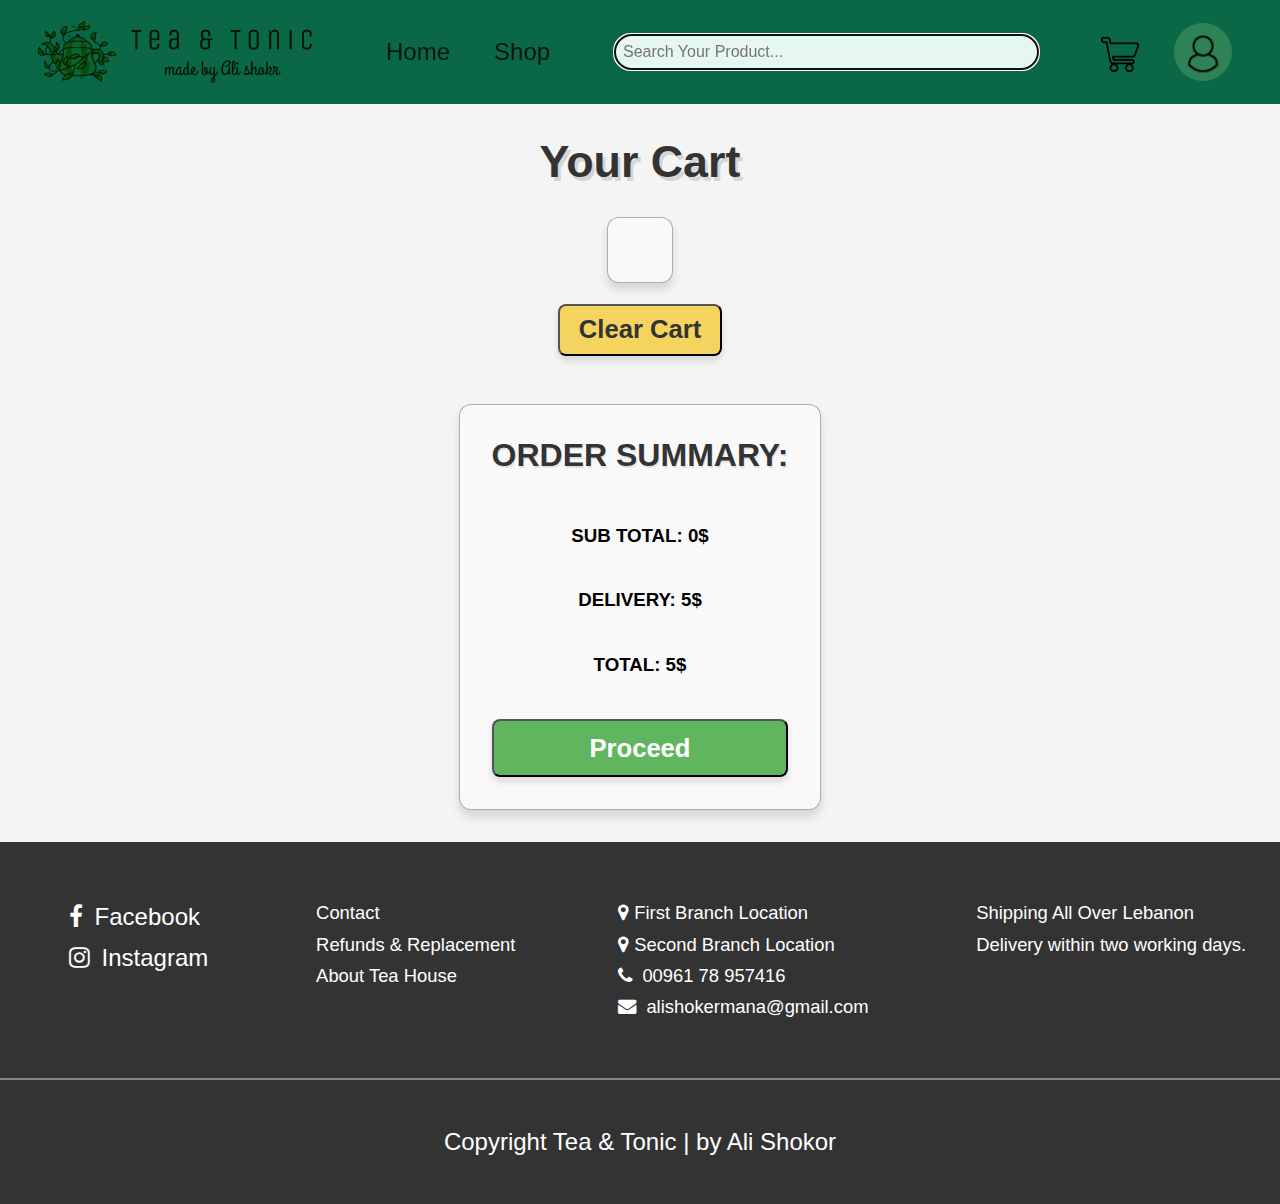
<file: cart.html>
<!DOCTYPE html>
<html>
    <head>
        <meta charset="utf-8">
        <meta http-equiv="X-UA-Compatible" content="IE=edge">
        <title>Cart</title>
        <meta name="description" content="">
        <meta name="viewport" content="width=device-width, initial-scale=1">
        <link rel="stylesheet" href="https://cdnjs.cloudflare.com/ajax/libs/font-awesome/4.7.0/css/font-awesome.min.css">
        <link rel="stylesheet" href="home.css">
        <link rel="stylesheet" href="category_view.css">
        <link rel="stylesheet" href="shop.css">
        <link rel="stylesheet" href="cart.css">
        <link rel="icon" type="image/png" href="static/tea8.png">

    </head>
    <body>
        <header>
            <nav>
                <ul>
                    <li class="logo-container">
                        <div class="logo-box">
                            <div class="logo"></div>
                        </div>
                    </li>
                    <li class="nav-links">
                        <a href="home.html">Home</a>
                        <a href="shop.html">Shop</a>
                    </li>
                    <!-- <li class="nav-links">
                        <a href="cart.html">Cart</a>
                    </li> -->
                    <li class="search-container">
                        <input type="search" autofocus aria-label="Search" class="search-input"  placeholder="Search Your Product...">
                    </li>
                    <li class="right-nav">
                        <a href="cart.html">
                            <div class="cart-box">
                                <div class="cart"></div>
                            </div>
                        </a>
                        <a href="index.html">
                            <div class="profile-box">
                                <div class="profile-pic"></div>
                            </div>
                        </a>
                    </li>
                </ul>
            </nav>
        </header>

        <div class="cart-container-box">
            <h1 class="your-cart">Your Cart</h1>
            <div class="cart-container">

                <div class="product-cart-display">
                    <div class="image-container">
                        <img src="./static/EarlGreyGreen.png" alt="test">
                    </div>
                    <p class="price-cart">Price: <i class="price-number">15</i>$</p>
                    <div class="quantity-user-cart">
                        <button class="minus">-</button>
                        <input class="display-number" min="1" max="10" value="1" type="text">
                        <button class="add">+</button>
                    </div>
                    <div class="remove-cart">
                        <button class="remove-cart-button">Remove</button>
                    </div>
                </div>
                
                <div class="product-cart-display">
                    <div class="image-container">
                        <img src="./static/EarlGreyGreen.png" alt="test">
                    </div>
                    <p class="price-cart">Price: <i class="price-number">15</i>$</p>
                    <div class="quantity-user-cart">
                        <button class="minus">-</button>
                        <input class="display-number" min="1" max="10" value="1" type="text">
                        <button class="add">+</button>
                    </div>
                    <div class="remove-cart">
                        <button class="remove-cart-button">Remove</button>
                    </div>
                </div>
                
            
            
                <div class="product-cart-display">
                    <div class="image-container">
                        <img src="./static/EarlGreyGreen.png" alt="test">
                    </div>
                    <p class="price-cart">Price: <i class="price-number">15</i>$</p>
                    <div class="quantity-user-cart">
                        <button class="minus">-</button>
                        <input min="1" max="10" value="1" type="text" name="" class="display-number">
                        <button class="add">+</button>
                    </div>
                    <div class="remove-cart">
                        <button class="remove-cart-button">Remove</button>
                    </div>
                </div>


                <div class="product-cart-display">
                    <div class="image-container">
                        <img src="./static/EarlGreyGreen.png" alt="test">
                    </div>
                    <p class="price-cart">Price: <i class="price-number">15</i>$</p>
                    <div class="quantity-user-cart">
                        <button class="minus">-</button>
                        <input class="display-number" min="1" max="10" value="1" type="text">
                        <button class="add">+</button>
                    </div>
                    <div class="remove-cart">
                        <button class="remove-cart-button">Remove</button>
                    </div>
                </div>
                

            </div>
            <div class="clear-cart-box">
                <button class="clear-cart-button">Clear Cart</button>
            </div>

            <div class="order-summary">
                <h2>ORDER SUMMARY: </h2>
                <h3 class="items-salary">SUB TOTAL: 15$</h3>
                <h3>DELIVERY: 5$</h3>
                <h3 class="total">TOTAL: 20$</h3>
                <button id="proceed" class="proceed-button">Proceed</button>
            </div>
        </div>

        <footer class="footer">
            <div class="container1">
                <div class="socail">
                    <ul class="social-icons">
                        <li><a href="https://facebook.com" target="_blank"><i class="fa fa-facebook"></i> Facebook</a></li>
                        <li><a href="https://instagram.com" target="_blank"><i class="fa fa-instagram"></i> Instagram</a></li>
                    </ul>
                </div>
                <div class="contacts">
                    <ul>
                        <li><a href="#">Contact</a></li>
                        <li><a href="#">Refunds & Replacement</a></li>
                        <li><a href="#">About Tea House </a></li>
                    </ul>
                </div>
                <div class="more-info">
                    <ul>
                        <li><i class="fa fa-map-marker"></i>First Branch Location</li>
                        <li><i class="fa fa-map-marker"></i>Second Branch Location</li>
                        <li><i class="fa fa-phone"></i> 00961 78 957416</li>
                        <li><i class="fa fa-envelope"></i> alishokermana@gmail.com</li>
                    </ul>
                </div>
                <div class="footer-section">
                    <ul>
                        <li>Shipping All Over Lebanon</li>
                        <li>Delivery within two working days.</li>
                    </ul>
                </div>
            </div>
            <div class="footer-bottom">
                <p>Copyright Tea & Tonic | by Ali Shokor</p>
            </div>
    
        </footer>
        <script>
            document.addEventListener('DOMContentLoaded', () => {
                const searchInput = document.querySelector('.search-input');
            
                searchInput.addEventListener('keydown', (event) => {
                    if (event.key === 'Enter') {
                        event.preventDefault(); // Prevent the default form submission
                        const query = searchInput.value.trim();
                        if (query) {
                            // Redirect to shop.html with the search query as a parameter
                            window.location.href = `shop.html?search=${encodeURIComponent(query)}`;
                        }
                    }
                });
            
                const cartContainer = document.querySelector('.cart-container');
                let cart = JSON.parse(localStorage.getItem('cart')) || [];
                const delivery = 5;
            
                // Function to create a cart item element
                function createCartItem(cartItem) {
                    return `
                        <div class="product-cart-display">
                            <div class="image-container">
                                ${cartItem.image}
                            </div>
                            <p class="price-cart">Price: <i class="price-number">${cartItem.price}</i></p>
                            <div class="quantity-user-cart">
                                <div class="display-number">
                                    Quantity: ${cartItem.quantity}
                                </div>
                            </div>
                            <div class="remove-cart">
                                <button class="remove-cart-button">Remove</button>
                            </div>
                        </div>
                    `;
                }
            
                // Populate cart container with items
                function renderCart() {
                    cartContainer.innerHTML = cart.map(createCartItem).join('');
                    attachEventListeners(); // Attach event listeners after rendering
                }
            
                // Function to update the total and subtotal
                function updateTotals() {
                    let total = 0;
                    cart.forEach(item => {
                        total += parseFloat(item.price) * parseInt(item.quantity, 10); // Multiply price by quantity
                    });
                    const itemsSalary = document.querySelector('.items-salary');
                    const totalText = document.querySelector('.total');
                    itemsSalary.textContent = `SUB TOTAL: ${total}$`;
                    totalText.textContent = `TOTAL: ${total + delivery}$`;
                }
            
                // Function to update item quantity in the cart and recalculate totals
                function updateItemQuantity(cartItemElement) {
                    const imageUrl = cartItemElement.querySelector('img').src;
                    const itemIndex = cart.findIndex(item => item.image === imageUrl);
                    if (itemIndex !== -1) {
                        const quantityInput = cartItemElement.querySelector('.display-number');
                        cart[itemIndex].quantity = quantityInput.value;
                        localStorage.setItem('cart', JSON.stringify(cart));
                        updateTotals();
                    }
                }
            
                // Function to attach event listeners
                function attachEventListeners() {
                    const allCart = document.querySelectorAll('.product-cart-display');
            
                    allCart.forEach(cartItemElement => {
                        const quantityContainer = cartItemElement.querySelector('.quantity-user-cart');
                        const minusButton = quantityContainer.querySelector('.minus');
                        const plusButton = quantityContainer.querySelector('.add');
                        const quantityInput = quantityContainer.querySelector('.display-number');
            
                        minusButton?.addEventListener('click', () => {
                            let currentValue = parseInt(quantityInput.value, 10);
                            if (currentValue > parseInt(quantityInput.min, 10)) {
                                quantityInput.value = currentValue - 1;
                                updateItemQuantity(cartItemElement);
                            }
                        });
            
                        plusButton?.addEventListener('click', () => {
                            let currentValue = parseInt(quantityInput.value, 10);
                            if (currentValue < parseInt(quantityInput.max, 10)) {
                                quantityInput.value = currentValue + 1;
                                updateItemQuantity(cartItemElement);
                            }
                        });
            
                        quantityInput?.addEventListener('input', () => {
                            let value = parseInt(quantityInput.value, 10);
                            if (value < parseInt(quantityInput.min, 10)) {
                                quantityInput.value = quantityInput.min;
                            } else if (value > parseInt(quantityInput.max, 10)) {
                                quantityInput.value = quantityInput.max;
                            }
                            updateItemQuantity(cartItemElement);
                        });
            
                        const removeButton = cartItemElement.querySelector('.remove-cart-button');
                        removeButton.addEventListener('click', () => {
                            const imageUrl = cartItemElement.querySelector('img')?.src;
                            const itemIndex = cart.findIndex(item => item.image === imageUrl);
                            if (itemIndex !== -1) {
                                cart.splice(itemIndex, 1);
                                localStorage.setItem('cart', JSON.stringify(cart));
                                renderCart(); // Re-render the cart after removal
                                updateTotals(); // Update totals after removal
                            }
                        });
                    });
                }
            
                // Initial render and total calculation
                renderCart();
                updateTotals();

                //remove all items
                const removeAllButton = document.querySelector('.clear-cart-button')
                removeAllButton.addEventListener('click', () => {
                    cartContainer.innerHTML = '';
                    localStorage.removeItem('cart');
                    cart.length = 0; // Clear the cart array
            
                    // Show empty cart message
                    cartContainer.innerHTML = '<h2>Your cart is empty</h2>';
                    updateTotals(); // Clear totals
                });

                // Remove all items from cart
                const allCart = document.querySelectorAll('.product-cart-display');
                allCart.forEach((item, index) => {
                    const removeButton = item.querySelector('.remove-cart-button');
                    removeButton.addEventListener('click', () => {
                        let cart = JSON.parse(localStorage.getItem('cart')) || [];
                
                        // Remove the item from the cart array using the index
                        cart.splice(index, 1);
                        localStorage.setItem('cart', JSON.stringify(cart));
                        updateTotals(); 
                        window.location.reload()
                        item.remove();
                        
                    });
                });
            
                // Proceed to checkout
                const proceed = document.getElementById('proceed');
                proceed.addEventListener('click', () => {
                    window.location.href = `checkout.html?price=${encodeURIComponent(document.querySelector('.total').textContent)}`;
                });
            });
            
            
        </script>        
        
        
    </body>
    

</html>
</file>
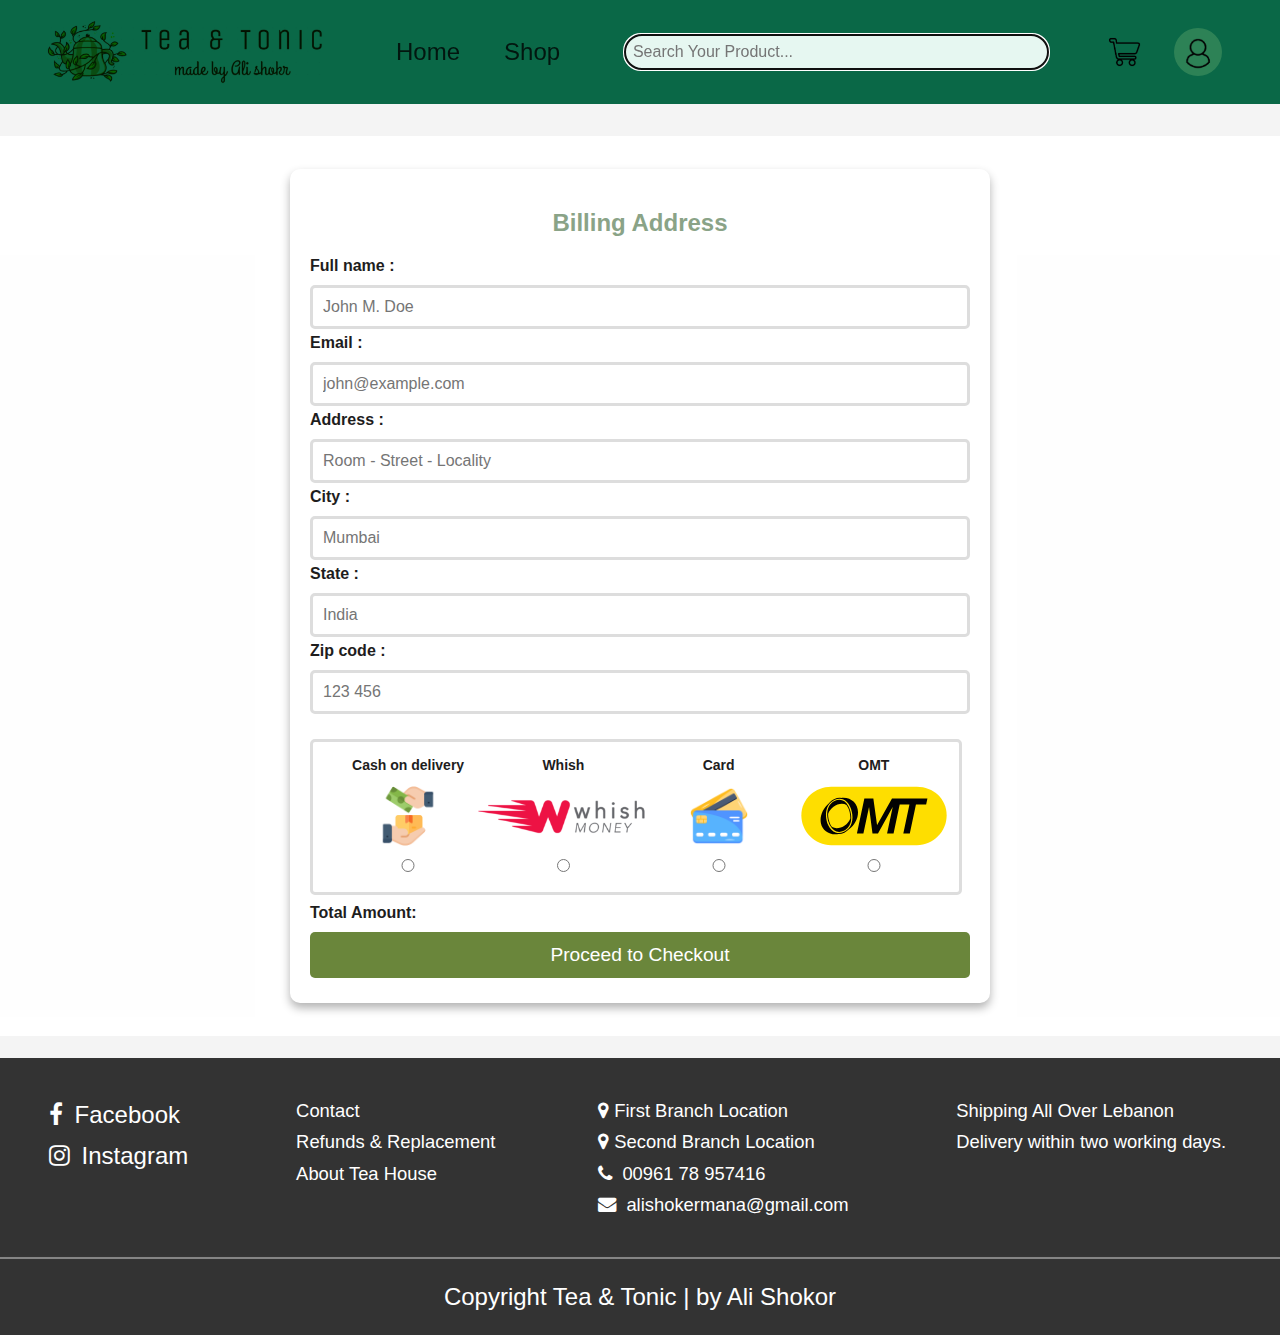
<file: checkout.html>
<!DOCTYPE html>
<html>
    <head>
        <meta charset="utf-8">
        <meta http-equiv="X-UA-Compatible" content="IE=edge">
        <meta charset="UTF-8">
        <meta name="viewport" content="width=device-width, initial-scale=1.0">
        <link href="https://cdn.jsdelivr.net/npm/bootstrap@5.0.2/dist/css/bootstrap.min.css" rel="stylesheet" integrity="sha384-EVSTQN3/azprG1Anm3QDgpJLIm9Nao0Yz1ztcQTwFspd3yD65VohhpuuCOmLASjC" crossorigin="anonymous">
        <link rel="stylesheet" href="https://cdnjs.cloudflare.com/ajax/libs/font-awesome/4.7.0/css/font-awesome.min.css">
        <title>CheckOut</title>
        <meta name="description" content="">
        <meta name="viewport" content="width=device-width, initial-scale=1">
        <link rel="stylesheet" href="https://cdnjs.cloudflare.com/ajax/libs/font-awesome/4.7.0/css/font-awesome.min.css">
        <link rel="stylesheet" href="home.css">
        <link rel="stylesheet" href="category_view.css">
        <link rel="stylesheet" href="shop.css">
        <link rel="stylesheet" href="cart.css">
        <link rel="stylesheet" href="checkout.css">
        <link rel="icon" type="image/png" href="static/tea8.png">

    </head>
    <body>
        <header>
            <nav>
                <ul>
                    <li class="logo-container">
                        <div class="logo-box">
                            <div class="logo"></div>
                        </div>
                    </li>
                    <li class="nav-links">
                        <a href="home.html">Home</a>
                        <a href="shop.html">Shop</a>
                    </li>
                    <!-- <li class="nav-links">
                        <a href="cart.html">Cart</a>
                    </li> -->
                    <li class="search-container">
                        <input type="search" autofocus aria-label="Search" class="search-input"  placeholder="Search Your Product...">
                    </li>
                    <li class="right-nav">
                        <a href="cart.html">
                            <div class="cart-box">
                                <div class="cart"></div>
                            </div>
                        </a>
                        <a href="index.html">
                            <div class="profile-box">
                                <div class="profile-pic"></div>
                            </div>
                        </a>
                    </li>
                </ul>
            </nav>
        </header>


        <main class="flex-grow-1">
            <div class="container2">
              <form id="checkoutForm">
                  <div class="row">
                      <div class="col1">
                          <h3 class="title">Billing Address</h3>
                          <div class="inputBox">
                              <label for="fullname">Full name :</label>
                              <input type="text" id="fullname" placeholder="John M. Doe" required>
                          </div>
                          <div class="inputBox">
                              <label for="email">Email :</label>
                              <input type="email" id="email" placeholder="john@example.com" required>
                          </div>
                          <div class="inputBox">
                              <label for="address">Address :</label>
                              <input type="text" id="address" placeholder="Room - Street - Locality" required>
                          </div>
                          <div class="inputBox">
                              <label for="city">City :</label>
                              <input type="text" id="city" placeholder="Mumbai" required>
                          </div>
                          <div class="flex">
                              <div class="inputBox">
                                  <label for="state">State :</label>
                                  <input type="text" id="state" placeholder="India" required>
                              </div>
                              <div class="inputBox">
                                  <label for="zip">Zip code :</label>
                                  <input type="text" id="zip" placeholder="123 456" required>
                              </div>
                          </div>
                      </div>
                  </div>
                  
                  <!-- Payment methods section -->
                  <div class="methods">
                      <div class="method"> 
                          <label>Cash on delivery</label>
                          <img src="static/cash-on-delivery.png" >
                          <input type="radio" name="pay" id="cash">
                      </div>
                      <div class="method">
                          <label> Whish</label>
                          <img class="icon" src="static/whishmoney.png" >
                          <input type="radio" name="pay" id="whish">
                      </div>
                      <div class="method">
                          <label>Card</label>
                          <img src="static/atm-card.png" >
                          <input type="radio" name="pay" id="card">
                      </div>
                      <div class="method">
                          <label> OMT</label>
                          <img class="icon" src="static/new_omt_logo.svg">
                          <input type="radio" name="pay" id="omt">
                      </div>
                  </div>
                   <div class="col2">
                    <label>Total Amount:</label>
                    <p id="amount"></p>
                  </div>
                  <input type="submit" value="Proceed to Checkout" class="submitbtn">
              </form>
          </div>


        <footer class="footer">
            <div class="container1">
                <div class="socail">
                    <ul class="social-icons">
                        <li><a href="https://facebook.com" target="_blank"><i class="fa fa-facebook"></i> Facebook</a></li>
                        <li><a href="https://instagram.com" target="_blank"><i class="fa fa-instagram"></i> Instagram</a></li>
                    </ul>
                </div>
                <div class="contacts">
                    <ul>
                        <li><a href="#">Contact</a></li>
                        <li><a href="#">Refunds & Replacement</a></li>
                        <li><a href="#">About Tea House </a></li>
                    </ul>
                </div>
                <div class="more-info">
                    <ul>
                        <li><i class="fa fa-map-marker"></i>First Branch Location</li>
                        <li><i class="fa fa-map-marker"></i>Second Branch Location</li>
                        <li><i class="fa fa-phone"></i> 00961 78 957416</li>
                        <li><i class="fa fa-envelope"></i> alishokermana@gmail.com</li>
                    </ul>
                </div>
                <div class="footer-section">
                    <ul>
                        <li>Shipping All Over Lebanon</li>
                        <li>Delivery within two working days.</li>
                    </ul>
                </div>
            </div>
            <div class="footer-bottom">
                <p>Copyright Tea & Tonic | by Ali Shokor</p>
            </div>
    
        </footer>
        <script src="./checkout.js"></script>
    </body>
</html>
</file>
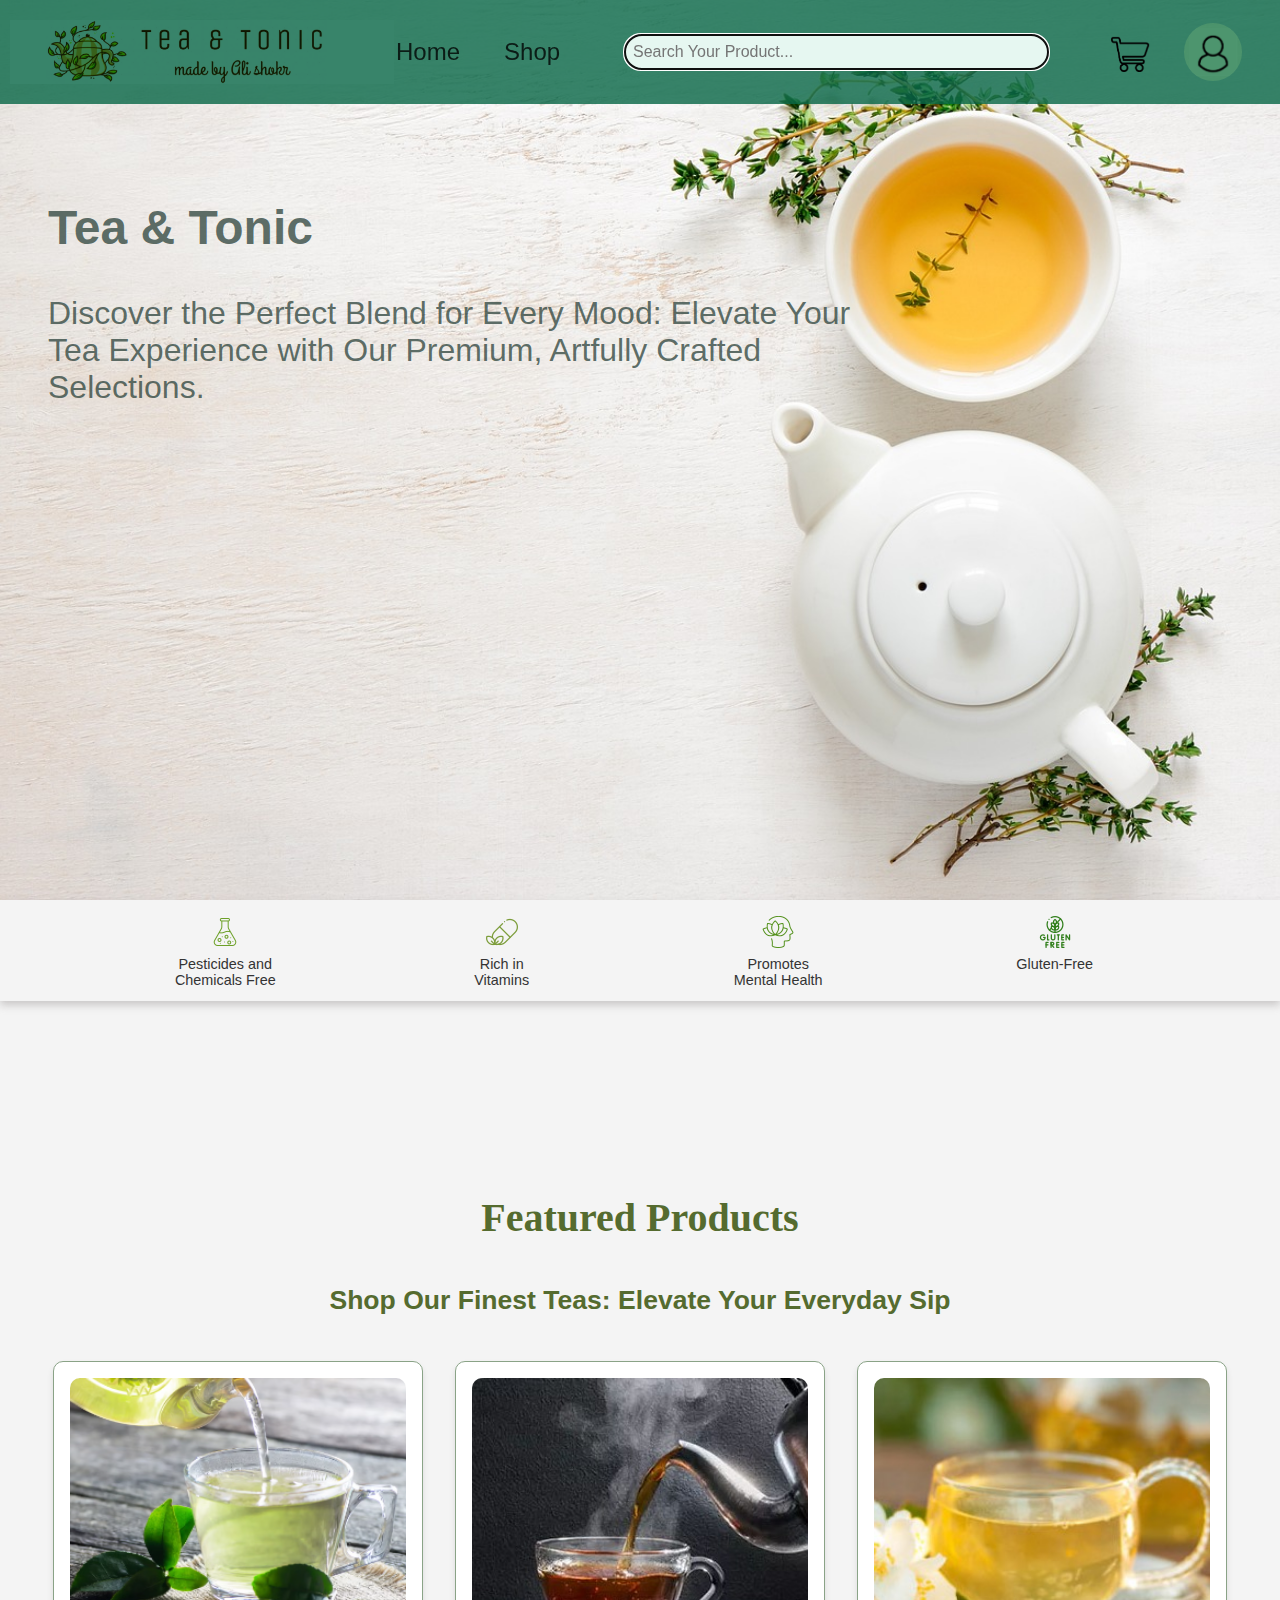
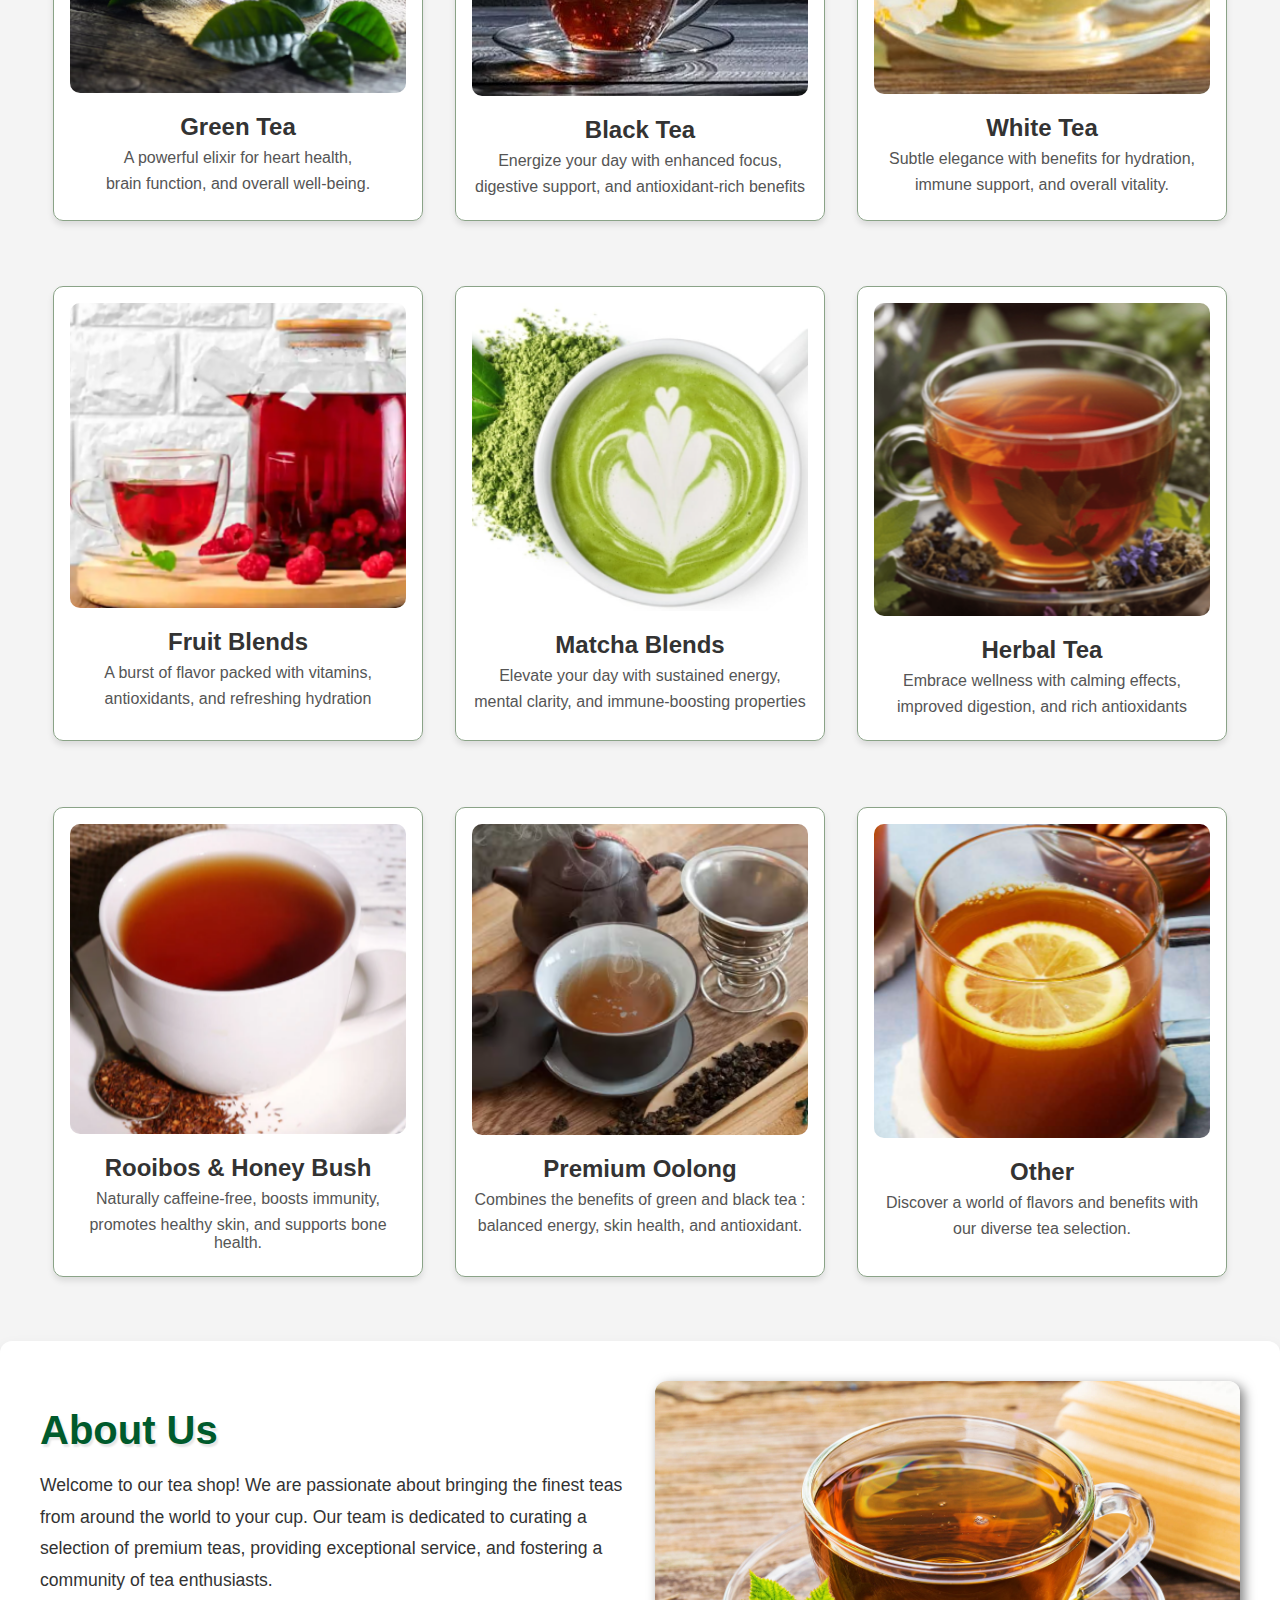
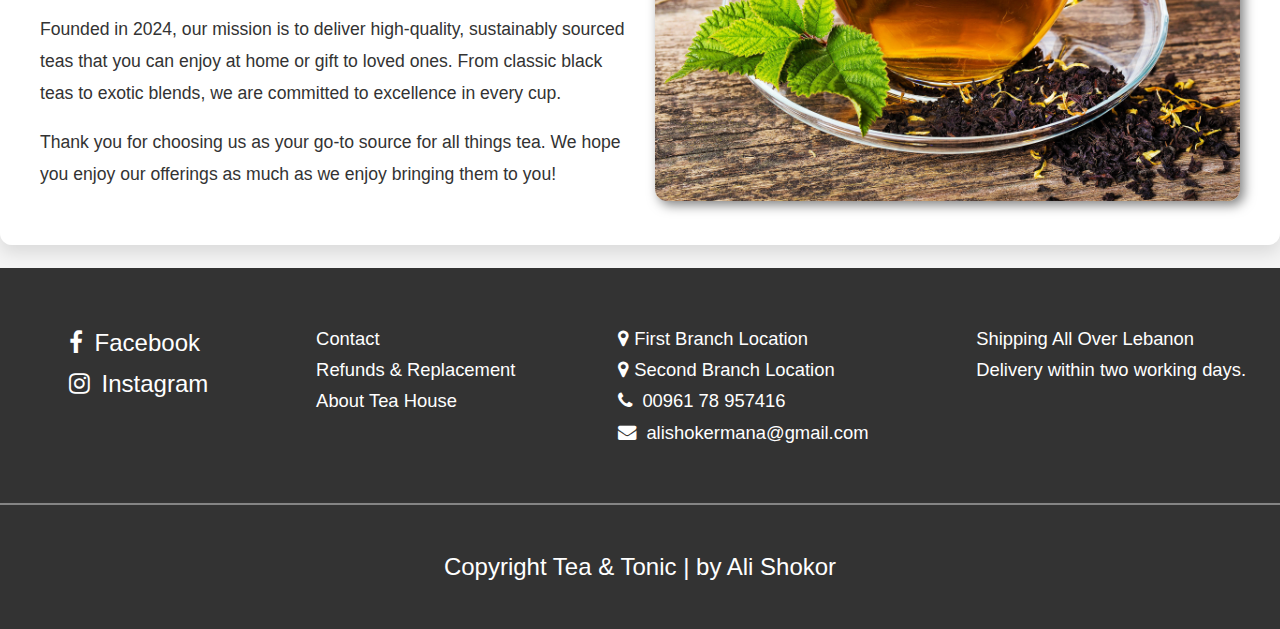
<file: home.html>
<!DOCTYPE html>
<html lang="en">
<head>
    <meta charset="UTF-8">
    <meta name="viewport" content="width=device-width, initial-scale=1.0">
    <title>Tea & Tonic</title>
    <link rel="stylesheet" href="home.css">
    <link rel="stylesheet" href="https://cdnjs.cloudflare.com/ajax/libs/font-awesome/4.7.0/css/font-awesome.min.css">
    <link rel="icon" type="image/png" href="static/tea8.png">

</head>
<body>
    <!-- Header -->
    <header>
        <nav>
            
            <ul>
                <li class="logo-container">
                    <div class="logo-box">
                        <div class="logo"></div>
                    </div>
                </li>
                <li class="nav-links">
                    <a href="home.html">Home</a>
                    <a href="shop.html">Shop</a>
                </li>
                <!-- <li class="nav-links">
                    <a href="cart.html">Cart</a>
                </li> -->
                <li class="search-container">
                    <input type="search" autofocus aria-label="Search" class="search-input"  placeholder="Search Your Product...">
                </li>
                <li class="right-nav">
                    <a href="cart.html">
                        <div class="cart-box">
                            <div class="cart"></div>
                        </div>
                    </a>
                    <a href="index.html">
                        <div class="profile-box">
                            <div class="profile-pic"></div>
                        </div>
                    </a>
                </li>
            </ul>
        </nav>
    </header>

    <section class="background-first">
        <div class="box-first">
            <div class="test">
                <h2>Tea & Tonic</h2>
                <div>Discover the Perfect Blend for Every Mood: Elevate Your Tea Experience with Our Premium, Artfully Crafted Selections.</div>
            </div>
        </div>
    </section>
    
    <section class="advantage-box">
        <div class="advantage-mini-box">
            <div class="advantage chemical"></div>
            <div class="advantage-text">Pesticides and Chemicals Free</div>
        </div>
        <div class="advantage-mini-box">
            <div class="advantage vitamin"></div>
            <div class="advantage-text">Rich in Vitamins</div>
        </div>
        <div class="advantage-mini-box">
            <div class="advantage mentality"></div>
            <div class="advantage-text">Promotes Mental Health</div>
        </div>
        <div class="advantage-mini-box">
            <div class="advantage gluten"></div>
            <div class="advantage-text">Gluten-Free</div>
        </div>
    </section>
    

    <section class="products-container">
        <div class="product-text">
            <h2>Featured Products</h2>
            <h5>Shop Our Finest Teas: Elevate Your Everyday Sip</h5>
        </div>
        <div class="product-grid">
            <a href="category_view.html?category=GREEN+TEA" class="product-card">
                <img src="static/greentea.png" alt="Tea 1">
                <h3>Green Tea</h3>
                <p>A powerful elixir for heart health, </p>
                 <p> brain function, and overall well-being.</p>
            </a>
            <a href="category_view.html?category=BLACK+TEA" class="product-card">
                <img src="static/6-4.jpg" alt="Tea 2">
                <h3>Black Tea</h3>
                <p>Energize your day with enhanced focus,</p>
                   <p>digestive support, and antioxidant-rich benefits</p>
            </a>
            <a href="category_view.html?category=WHITE+TEA" class="product-card">
                <img src="static/istockphoto-1146980588-612x612.jpg" alt="Tea 3">
                <h3>White Tea</h3>
                <p>Subtle elegance with benefits for hydration,</p>
                 <p> immune support, and overall vitality.</p>
            </a>
        </div>
        <h2></h2>
        <div class="product-grid">
            <a href="category_view.html?category=FRUIT+BLENDS" class="product-card">
                <img src="static/Screenshot 2024-07-30 220832.png" alt="Tea 1">
                <h3>Fruit Blends</h3>
                <p> A burst of flavor packed with vitamins, </p>
                  <p>antioxidants, and refreshing hydration</p>
            </a>
            <a href="category_view.html?category=MATCHA+BLENDS" class="product-card">
                <img src="static/Screenshot 2024-07-30 222851.png" alt="Tea 2">
                <h3>Matcha Blends</h3>
                <p>Elevate your day with sustained energy,</p>
                  <p> mental clarity, and immune-boosting properties</p>
            </a>
            <a href="category_view.html?category=HERBAL+TEA" class="product-card">
                <img src="static/Screenshot 2024-07-30 222401.png" alt="Tea 3">
                <h3>Herbal Tea</h3>
                <p> Embrace wellness with calming effects,</p>
                 <p> improved digestion, and rich antioxidants</p>
                 
            </a>
        </div>
         <h2></h2>
        <div class="product-grid">
          <a href="category_view.html?category=ROOIBOS%20%26%20HONEY%20BUSH" class="product-card">
                <img src="static/Screenshot 2024-07-30 224004.png" alt="Tea 1">
                <h3>Rooibos & Honey Bush</h3>
                <p> Naturally caffeine-free, boosts immunity, </p>
                  <p>promotes healthy skin, and supports bone health.</p>
            </a>
            <a href="category_view.html?category=PREMIUM+OOLONG" class="product-card">
                <img src="static/Screenshot 2024-07-30 224610.png" alt="Tea 2">
                <h3>Premium Oolong</h3>
                <p> Combines the benefits of green and black tea :</p>
                  <p> balanced energy, skin health, and antioxidant.</p>
            </a>
            <a href="category_view.html?category=other" class="product-card">
                <img src="static/Screenshot 2024-07-30 224811.png" alt="Tea 3">
                <h3>Other</h3>
                <p>Discover a world of flavors and benefits with </p>
                 <p> our diverse tea selection.</p>
            </a>
        </div>
        </div>
    </section>
   
    <section class="about-us">
        <div class="about-content">
            <h1>About Us</h1>
            <p>Welcome to our tea shop! We are passionate about bringing the finest teas from around the world to your cup. Our team is dedicated to curating a selection of premium teas, providing exceptional service, and fostering a community of tea enthusiasts.</p>
            <p>Founded in 2024, our mission is to deliver high-quality, sustainably sourced teas that you can enjoy at home or gift to loved ones. From classic black teas to exotic blends, we are committed to excellence in every cup.</p>
            <p>Thank you for choosing us as your go-to source for all things tea. We hope you enjoy our offerings as much as we enjoy bringing them to you!</p>
        </div>
        <div class="about-image">
            <img src="static/drinking-tea_every-day_delays-aging_mint-tea_1m.jpg" alt="Assorted Teas">
        </div>
    </section>

    <footer class="footer">
        <div class="container1">
            <div class="socail">
                <ul class="social-icons">
                    <li><a href="https://facebook.com" target="_blank"><i class="fa fa-facebook"></i> Facebook</a></li>
                    <li><a href="https://instagram.com" target="_blank"><i class="fa fa-instagram"></i> Instagram</a></li>
                </ul>
            </div>
            <div class="contacts">
                <ul>
                    <li><a href="#">Contact</a></li>
                    <li><a href="#">Refunds & Replacement</a></li>
                    <li><a href="#">About Tea House </a></li>
                </ul>
            </div>
            <div class="more-info">
                <ul>
                    <li><i class="fa fa-map-marker"></i>First Branch Location</li>
                    <li><i class="fa fa-map-marker"></i>Second Branch Location</li>
                    <li><i class="fa fa-phone"></i> 00961 78 957416</li>
                    <li><i class="fa fa-envelope"></i> alishokermana@gmail.com</li>
                </ul>
            </div>
            <div class="footer-section">
                <ul>
                    <li>Shipping All Over Lebanon</li>
                    <li>Delivery within two working days.</li>
                </ul>
            </div>
        </div>
        <div class="footer-bottom">
            <p>Copyright Tea & Tonic | by Ali Shokor</p>
        </div>

    </footer>

    <script>
        window.addEventListener('scroll', function() {
            const header = document.querySelector('header');
            const advantageBox = document.querySelector('.advantage-box');
            const headerHeight = header.offsetHeight;
            const advantageBoxTop = advantageBox.getBoundingClientRect().top + window.scrollY;
        
            if (window.scrollY >= advantageBoxTop - headerHeight) {
                header.style.position = 'absolute';
                header.style.top = `${advantageBoxTop - headerHeight}px`;
                header.style.transition = 'none';
            } else {
                header.style.transition = '0.3 ease'
                header.style.position = 'fixed';
                header.style.top = '0';
            }
            
        });
        const searchInput = document.querySelector('.search-input');

            searchInput.addEventListener('keydown', (event) => {
                if (event.key === 'Enter') {
                    event.preventDefault(); // Prevent the default form submission
                    const query = searchInput.value.trim();
                    if (query) {
                        // Redirect to shop.html with the search query as a parameter
                        window.location.href = `shop.html?search=${encodeURIComponent(query)}`;
                    }
                }
            });

    </script>
    <!-- Hero Section -->
    <!-- <section class="hero">
        <h1>Welcome to My Store</h1>
        <p>Discover the latest trends and deals.</p>
        <a href="products.html" class="btn">Shop Now</a>
    </section>

    Featured Products 
    <section class="products">
        <h2>Featured Products</h2>
        <div class="product-grid">
            <div class="product">
                <img src="images/product1.jpg" alt="Product 1">
                <h3>Product 1</h3>
                <p>$19.99</p>
                <a href="product.html" class="btn">View Product</a>
            </div>
             Repeat for other products
        </div>
    </section>-->

    <!-- Footer -->
    <!-- <footer>
        <p>&copy; 2024 My eCommerce Store</p>
        <div class="social-media">
            <a href="#">Facebook</a> | <a href="#">Twitter</a> | <a href="#">Instagram</a>
        </div>
    </footer> -->
</body>
</html>
</file>
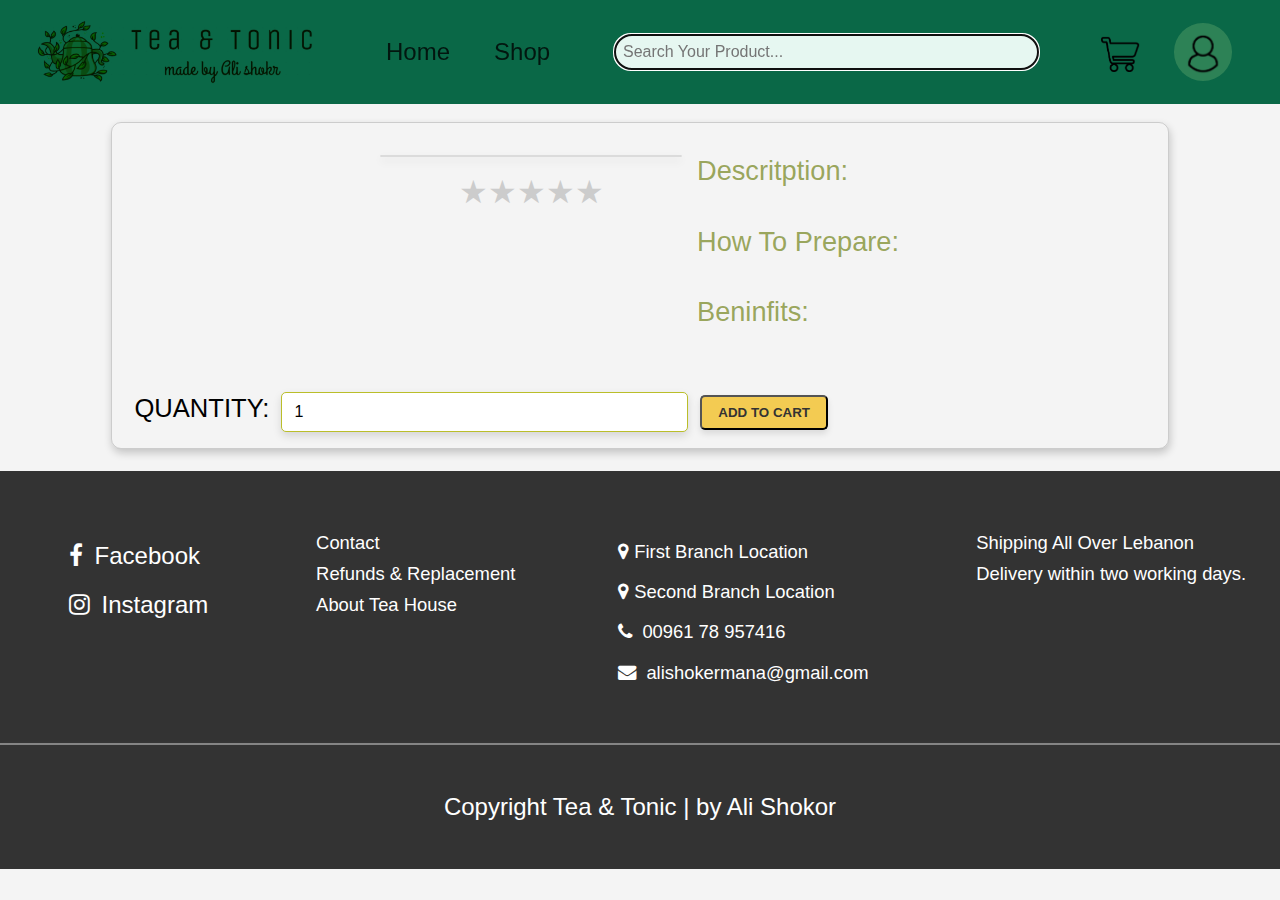
<file: item_view.html>
<!DOCTYPE html>
<html>
    <head>
        <meta charset="utf-8">
        <meta http-equiv="X-UA-Compatible" content="IE=edge">
        <title>Item Details</title>
        <meta name="description" content="">
        <meta name="viewport" content="width=device-width, initial-scale=1">
        <link rel="stylesheet" href="https://cdnjs.cloudflare.com/ajax/libs/font-awesome/4.7.0/css/font-awesome.min.css">
        <link rel="stylesheet" href="home.css">
        <link rel="stylesheet" href="category_view.css">
        <link rel="stylesheet" href="item_view.css">
        <link rel="icon" type="image/png" href="static/tea8.png">
    </head>
    <body>
        <header>
            <nav>
                <ul>
                    <li class="logo-container">
                        <div class="logo-box">
                            <div class="logo"></div>
                        </div>
                    </li>
                    <li class="nav-links">
                        <a href="home.html">Home</a>
                        <a href="shop.html">Shop</a>
                    </li>
                    <!-- <li class="nav-links">
                        <a href="cart.html">Cart</a>
                    </li> -->
                    <li class="search-container">
                        <input type="search" autofocus aria-label="Search" class="search-input"  placeholder="Search Your Product...">
                    </li>
                    <li class="right-nav">
                        <a href="cart.html">
                            <div class="cart-box">
                                <div class="cart"></div>
                            </div>
                        </a>
                        <a href="index.html">
                            <div class="profile-box">
                               <div class="profile-pic"></div>
                            </div>
                        </a>
                    </li>
                </ul>
            </nav>
        </header>
    <div class="big-box">
    <div class="description-container-box">
        <h1 class="category-name">White Tea name</h1>
        <div class="description-container">
            <div class="flex-column image-container">
                <div class="image-box">
                    <img src="static/Sencha_Matcha.png" alt="test">
                </div>
                <i class="price">15$</i>
                <div id="ratingContainer" class="stars teaRating">
                    <div class="star1">★</div>
                    <div class="star2">★</div>
                    <div class="star3">★</div>
                    <div class="star4">★</div>
                    <div class="star5">★</div>
                </div>
                
                
            </div>
            <div class="flex-column description-text">
                <div class="description"> <h2>Descritption:</h2><span>Lorem ipsum dolor sit amet consectetur adipisicing elit. Eos facere eum omnis repudiandae, labore reiciendis aliquam quam et fuga nulla cupiditate voluptatibus quaerat sequi minima similique ex. Quas, debitis velit.</span></div>
                <div class="prepare"><h2>How To Prepare:</h2><span> made solely of the rare and high-class tencha tea leaves."</span></div>
                <div class="benifits"><h2>Beninfits:</h2><span>
                    <ul>
                        <li>test</li>
                        <li>test</li>
                        <li>test</li>
                        <li>test</li>
                        <li>test</li>
                        <li>test</li>
                    </ul>
            </span></div>
            </div>
        </div>

        <div class="adding-items">
            <div class="quantity-input">
                <label class="quantity" for="quantity">QUANTITY:</label>
                <input type="number" name="quantity" id="quantity" max="10" min="1" value="1">
                <button id="addToCartBtn" class="button-cart">ADD TO CART</button>
            </div>
        </div>

        </div>
    </div>
    <footer class="footer">
        <div class="container1">
            <div class="socail">
                <ul class="social-icons">
                    <li><a href="https://facebook.com" target="_blank"><i class="fa fa-facebook"></i> Facebook</a></li>
                    <li><a href="https://instagram.com" target="_blank"><i class="fa fa-instagram"></i> Instagram</a></li>
                </ul>
            </div>
            <div class="contacts">
                <ul>
                    <li><a href="#">Contact</a></li>
                    <li><a href="#">Refunds & Replacement</a></li>
                    <li><a href="#">About Tea House </a></li>
                </ul>
            </div>
            <div class="more-info">
                <ul>
                    <li><i class="fa fa-map-marker"></i>First Branch Location</li>
                    <li><i class="fa fa-map-marker"></i>Second Branch Location</li>
                    <li><i class="fa fa-phone"></i> 00961 78 957416</li>
                    <li><i class="fa fa-envelope"></i> alishokermana@gmail.com</li>
                </ul>
            </div>
            <div class="footer-section">
                <ul>
                    <li>Shipping All Over Lebanon</li>
                    <li>Delivery within two working days.</li>
                </ul>
            </div>
        </div>
        <div class="footer-bottom">
            <p>Copyright Tea & Tonic | by Ali Shokor</p>
        </div>

    </footer>
    </body>
    <script>
        document.addEventListener('DOMContentLoaded', () => {
            // Clear the content of specific containers before populating them
            document.querySelector('.category-name').textContent = '';
            document.querySelector('.price').textContent = '';
            document.querySelector('.description span').textContent = '';
            document.querySelector('.prepare span').textContent = '';
            document.querySelector('.image-box').innerHTML = ''; // Clear the image container
            document.querySelector('.benifits ul').innerHTML = '';
            const tea = JSON.parse(localStorage.getItem('selectedTea'));

           
            fetch('./teatypes.JSON')
                .then(response => response.json())
                .then(sampleData => {
                    const tea = JSON.parse(localStorage.getItem('selectedTea'));
        
                    if (tea) {
                        /*if (tea.rating == 1) {
                            document.querySelector('.star1').classList.add = 'selector'
                        }*/
                        document.querySelector('.category-name').textContent = tea.name;
                        document.querySelector('.price').textContent = `${tea.price}`;
                        document.querySelector('.description span').textContent = tea.description;
                        document.querySelector('.prepare span').textContent = tea.how_to_prepare;
                        
                        // Populate benefits list
                        const teaBenefits = document.querySelector('.benifits ul');
                        tea.benefits.forEach(benefit => {
                            const li = document.createElement('li');
                            li.textContent = benefit;
                            teaBenefits.appendChild(li);
                        });

                        // Populate main image
                      
                        const teaImageContainer = document.querySelector('.image-box');
                        teaImageContainer.innerHTML = tea.image;
                        document.querySelector('image-box img').alt = tea.name
                    }
                });
                

                const stars = document.querySelectorAll('.teaRating');
                const star1 = document.querySelector('star1')
                const star2 = document.querySelector('star2')
                const star3 = document.querySelector('star3')
                const star4 = document.querySelector('star4')
                const star5 = document.querySelector('star5')
                // Function to handle the star selection
                function handleStarClick(selectedClass) {

                    document.querySelector('.star1').classList.remove('selected')
                    document.querySelector('.star2').classList.remove('selected')
                    document.querySelector('.star3').classList.remove('selected')
                    document.querySelector('.star4').classList.remove('selected')
                    document.querySelector('.star5').classList.remove('selected')

                    if (selectedClass == 'star1') {
                        document.querySelector('.star1').classList.add('selected')
                        tea.rating = 1
                        localStorage.setItem('selectedTea', JSON.stringify(tea));
                        
                        localStorage.setItem('selectedTea', JSON.stringify(tea));
                        updateStarSelection(rating);
                    }
                    else if (selectedClass == 'star2') {
                        for (let i = 1; i <= 2 ; i++) {
                            document.querySelector(`.star${i}`).classList.add('selected')
                            }
                        tea.rating = 2
                    }
                    else if (selectedClass == 'star3') {
                        for (let i = 1; i <= 3 ; i++) {
                            document.querySelector(`.star${i}`).classList.add('selected')
                            }
                        tea.rating = 3
                    }
                    else if (selectedClass == 'star4') {
                        for (let i = 1; i <= 4 ; i++) {
                            document.querySelector(`.star${i}`).classList.add('selected')
                            }
                        tea.rating = 4
                    }
                    else if (selectedClass == 'star5') {
                        for (let i = 1; i <= 5 ; i++) {
                        document.querySelector(`.star${i}`).classList.add('selected')
                        }
                        tea.rating = 5
                    }
                    
                }
                
                // Add event listeners to each star
                stars.forEach((star) => {
                    star.addEventListener('click', (e) => {
                        const classStarName = e.target.classList
                        handleStarClick(classStarName);
                    });
                    const searchInput = document.querySelector('.search-input');

                    searchInput.addEventListener('keydown', (event) => {
                        if (event.key === 'Enter') {
                            event.preventDefault(); // Prevent the default form submission
                            const query = searchInput.value.trim();
                            if (query) {
                                // Redirect to shop.html with the search query as a parameter
                                window.location.href = `shop.html?search=${encodeURIComponent(query)}`;
                            }
                        }
                    });
                });
                });
   
    </script>
    <script src="cart.js"></script>
</html>
</file>
<file: home.css>
/*color: #29e74595;*/
:root {
  --cambridge-blue: #8aa387;
  --beige: #f5f5dc;
  --lion: #a68a64;
  --dark-moss-green: #556b2f;
  --paynes-gray: #3a606e;
  --white: #ffffffec;
}

* {
    transition: 0.3s ease;
    
}

html {
    width: 100vw;
    height: 100vh;
}

body {
    font-family: Arial, sans-serif;
    margin: 0;
    padding: 0;
    box-sizing: border-box;
    background-color: #f4f4f4;
    font-size: 16px;
    overflow-x: hidden;
    
}

section, footer {
    animation: slideUpFadeIn 1s ease-out forwards;
}
/* Header */
/*2d4829df*/
/* nery  nice #3c584ec9*/
header {
    animation: slideUpFadeIn 1s ease-out forwards;
    background-color: #0a6847cf;
    color: white;
    padding: 10px 0;
    display: flex;
    justify-content: center;
    align-items: center;
    overflow: hidden;
    position: fixed ;
    z-index: 1000;
    /*#333c45*/
}

@keyframes slideUpFadeIn {
    0% {
        opacity: 0;
        transform: translateY(20px);
    }
    100% {
        opacity: 1;
        transform: translateY(0);
    }
}

header nav ul {
    list-style: none;
    display: flex;
    flex-wrap: wrap;
    justify-content: space-between;
    align-items: center;
    margin: 0;
    padding: 10px;
    display: flex;
    justify-content: center;
    width: 100vw;
    white-space: nowrap;
}

.logo-container {
    /*flex: 1;*/
    display: flex;
    
}


.logo-box {
    background-color: white;
    width: 24rem; /* Adjust width as needed */
    height: 4rem; /* Adjust height as needed */
    mix-blend-mode: multiply;
}

.logo {
    background-image: url("./images/logo-2.png");
    background-position: center;
    background-repeat: no-repeat;
    background-size: contain;
    width: 100%;
    height: 100%;
    position: relative;
    right: 1rem;
}

.nav-links {
    font-size: 4rem;
    display: flex;
    justify-content: flex-start;
    gap: 2.5rem;
    
    
}


.nav-links a {
    color: rgba(0, 0, 0, 0.788);
    text-decoration: none;
    font-size: 1.5rem; /* Adjust font size as needed */
    
}


.search-container {
    flex: 4;
    display: flex;
    justify-content: center;
    margin-left: 10px;
    position: relative;
    width: 10rem;
}

.search-input {
    padding: 0.5rem;
    border: none;
    border-radius: 20px;
    font-size: 1rem;
    width: 80%;
    background-color: #e6f7f1;
}

.right-nav {
    display: flex;
    justify-content: flex-end;
    margin-right: 3rem;
    gap: 1.6rem;
}

.profile-box, .cart-box {
    border-radius: 50%;
    padding: 0.3rem;
    width: 3rem;
    height: 3rem;
    background-color: #00000000;
    overflow: hidden;
}

.profile-box {
    background-color: #7aba7851;
    
}

.profile-pic {
    background-image: url('./images/profile.png');
    background-position: center;
    background-repeat: no-repeat;
    background-size: contain;
    mix-blend-mode: multiply;
    width: 100%;
    height: 100%;
}

.cart {
    background-image: url('./images/cart.jpg');
    background-repeat: no-repeat;
    background-position: center;
    background-size: 80%;
    mix-blend-mode: multiply;
    height: 30%;
    padding: 1.2rem;
}

.nav-links a {
    padding: 2px;
}
.nav-links a:hover {
    background-color: #f3cb52d5;
    box-shadow: 0 4px 8px rgba(43, 30, 30, 0.604);
    transform: scale(1.1);

}

.search-container input:hover {
    transform: scale(1.05);
    background-color: #e6f7f1;
}

.cart-box:hover, .profile-box:hover {
    background-color: #f3cb52d5;
}

.cart-box:hover {
    transform: translateY(-0.7rem);
}

@media (max-width: 65rem) {

    header nav ul {
        flex-direction: column;
        align-items: center;
        gap: 1rem; /* Add spacing between items */
        padding: 1rem 0; /* Add padding for breathing room */
    }

    .logo-container {
        margin-bottom: 1rem; /* Add some spacing below the logo */
        margin-right: auto;
        width: 100%; /* Make sure the logo takes full width */
        display: flex;
        justify-content: center; /* Center the logo */
    }

    .logo-box {
        width: 18rem; /* Reduce the logo size for smaller screens */
        height: 3rem; /* Adjust the logo height */
    }

    .nav-links {
        width: 100%; /* Make nav-links take full width */
        margin-right: auto;
        justify-content: center; /* Center the nav links */
        gap: 1.5rem; /* Adjust gap for better spacing */
        order: 2; /* Ensure the nav links appear below the logo */
    }

    .search-container {
        width: 50%; 
        margin-right: 3rem;
        justify-content: center; /* Center the search bar */
    }

    .search-input {
        width: 80%; /* Adjust width for better fit */
    }

    .right-nav {
        width: 100%; /* Make the right nav take full width */
        justify-content: center; /* Center the profile and cart icons */
        gap: 2rem; /* Adjust gap between icons */
        order: 3;
        margin-left: auto;
    }

    .profile-box, .cart-box {
        width: 3rem; /* Adjust size for smaller screens */
        height: 3rem; /* Adjust size for smaller screens */
    }
}

.background-first {
    width: 100vw;
    height: 100vh;
    background-image: url('./images/first.jpg');
    background-position: center;
    background-repeat: no-repeat;
    background-size: cover;
    
}

.box-first {
    display: flex;
    align-items: center;
    flex-direction: column;
    padding-top: 10rem;
}

.test {
    font-size: 2rem;
    color: #344942c9;
}

.test h2 {
    padding-left: 3rem;
}

.test div {
    padding-left: 3rem;
    width: 65%;
}

@media (max-width: 65rem) {
    .box-first {
        padding-top: 17rem;
    }
}

.advantage-box {
    display: flex;
    justify-content: space-evenly;
    box-shadow: 0 4px 8px rgba(149, 144, 144, 0.456);
    margin: 0;
    padding: 0;
    width: 100%;
    height: auto;
    margin-bottom: 6rem;
    padding-top: 1rem;
    padding-bottom: 0.8rem;
}

.advantage-mini-box {
    width: 6.4rem; /* Adjust width as needed */
    display: flex;
    flex-direction: column;
    align-items: center; /* Center align text and image */
    text-align: center;
}

.advantage {
    width: 2rem; /* Adjust size as needed */
    height: 2rem;
    background-position: center;
    background-repeat: no-repeat;
    background-size: cover;
    margin-bottom: 0.5rem; /* Add space between image and text */
}

.advantage-text {
    font-size: 0.9rem; /* Adjust font size as needed */
    color: #333; /* Customize text color */
}


.chemical {
    background-image: url('./static/flask.png');
}

.vitamin {
    background-image: url('./static/vitamin.png');
}

.mentality {
    background-image: url('./static/mental-health.png');
}

.gluten {
    background-image: url('./static/gluten-free.png');
}

a {
    text-decoration: none;
}

.products-container {
    color: #556b2f;
    width: 100%;
    height: auto;
    display: flex;
    justify-content: center;
    text-align: center;
    flex-direction: column;
    padding: 4rem 0;
}

.product-text {
    font-size: 2rem;
}

.product-text h2 {
    font-family: Georgia, serif
}


.product-card:hover {
    transform: translateY(-10px);
    box-shadow: 0 4px 8px rgba(0, 0, 0, 0.1);
  }
  

.products-container .container {
    max-width: 1200px;
    margin: 0 auto;
    text-align: center;
}

.products-container h2 {
    font-size: 2.5rem;
    margin-bottom: 2rem;
}

.product-grid {
    display: flex;
    gap: 2rem;
    justify-content: center;
}


.product-card {
    background-color: var(--white);
    border: 1px solid var(--cambridge-blue);
    border-radius: 10px;
    overflow: hidden;
    box-shadow: 0 4px 6px rgba(0, 0, 0, 0.1);
    max-width: 350px; /* Adjust max width */
    padding: 1rem;
    width: 21rem;
}

.product-card h3 {
    font-size: 1.5rem;
    margin: 1rem 0 0.5rem;
    color: #333;
}

.product-card p {
    font-size: 1rem;
    margin: 0.5rem 0;
    color: #555;
}

.product-card img {
    width: 100%;
    height: auto;
    border-radius: 10px;
}

.product-card:hover {
    transform: translateY(-10px);
    box-shadow: 0 6px 10px rgba(0, 0, 0, 0.15);
}

.product-card:hover h3 {
    color: rgba(33, 88, 190, 0.674);
}

/* Responsive Design */
@media (max-width: 1200px) {
    .product-grid {
        gap: 1rem;
    }

    .product-card {
        width: 16rem; /* Adjust card width for medium screens */
    }
}

@media (max-width: 950px) {
    .products-container {
        padding: 2rem 0;
    }

    .product-text h2 {
        font-size: 2rem;
    }

    .product-card {
        width: 10rem; /* Make cards take full width */
        margin-bottom: 2rem;
    }
}

@media (max-width: 480px) {
    .product-grid {
        flex-direction: column;
        align-items: center;
    }

    .product-card {
        width: 6rem; /* Slight padding on sides */
    }

    .product-text h2 {
        font-size: 1.5rem;
    }

    .product-card h3 {
        font-size: 1.2rem;
    }

    .product-card p {
        font-size: 0.9rem;
    }
}

.about-us {
    display: flex;
    align-items: center;
    justify-content: space-between;
    padding: 40px;
    max-width: 1200px;
    margin: auto;
    background-color: #ffffffec;
    border-radius: 12px;
    box-shadow: 0 8px 16px rgba(0, 0, 0, 0.1);
    overflow: hidden;
    position: relative;
}

.about-content {
    flex: 1;
    padding-right: 30px;
    color: #333;
}

.about-content h1 {
    font-size: 2.5em;
    margin-bottom: 15px;
    color: #005a2c;
    text-shadow: 2px 3px 2px rgba(0, 0, 0, 0.1);
    animation: fadeIn 2s ease-in-out;
}


.about-content p {
    line-height: 1.8;
    margin-bottom: 15px;
    font-size: 1.1em;
}

.about-content p:hover {
    color: #007a33;
}

.about-image {
    flex: 1;
    text-align: right;
    position: relative;
}
  
.about-image img {
    max-width: 100%;
    height: auto;
    border-radius: 12px;
    box-shadow: 4px 4px 12px rgba(0, 0, 0, 0.5);
}

.about-image img:hover {
    transform: scale(1.05);
}

@keyframes fadeIn {
    from {
        opacity: 0;
    }
    to {
        opacity: 1;
    }
}

.footer {
    width: 100vw;
    height: auto;
    background-color: #333;
    margin-top: 1.4rem;

    color: white !important;
}

.container1 ul{
    list-style-type: none;
}

.container1 {
    display: flex;
    justify-content: space-around;
    padding: 2.3rem 0;
    line-height: 1.7;
    font-size: 1.15rem;
}


.contacts li a, .socail li a{
    color: white !important;
}

.socail li a {
    font-size: 1.5rem;
}

.contacts li a:hover, .socail li a:hover{
    color: #1a9e5abe !important;
}


.footer-bottom {
    text-align: center;
    font-size: 1.5rem;
    padding: 1.5rem 0;
    box-shadow: 0 4px 8px rgba(255, 255, 255, 0.1);
    border-top: 2px solid rgba(252, 252, 252, 0.407);
}

.container1 i {
    position: relative;
    right: 5px;
}

@media (max-width: 950px) {
    .container1 {
        font-size: 0.8rem;
    }
}
/* Hero Section */
/* .hero {
    background-image: url('images/hero.jpg');
    background-size: cover;
    color: white;
    text-align: center;
    padding: 100px 20px;
}

.hero .btn {
    background-color: #ff5733;
    color: white;
    padding: 10px 20px;
    text-decoration: none;
}

/* Products Section */
/* .products {
    padding: 20px;
    text-align: center;
}

.product-grid {
    display: flex;
    justify-content: center;
    flex-wrap: wrap;
    gap: 20px;
}

.product {
    background-color: white;
    border: 1px solid #ccc;
    padding: 10px;
    width: 200px;
    text-align: center;
}

.product img {
    max-width: 100%;
    height: auto;
}

/* Cart Page */


/*
.cart-items {
    display: flex;
    flex-direction: column;
}

.cart-item {
    display: flex;
    align-items: center;
    margin-bottom: 10px;
}

.cart-item img {
    width: 50px;
    height: 50px;
    margin-right: 10px;
}

.cart-item-info {
    display: flex;
    flex-direction: column;
    flex-grow: 1;
}

.cart-summary {
    margin-top: 20px;
    text-align: right;
}

/* Checkout Page */
/*
.checkout {
    padding: 20px;
}

.form-group {
    margin-bottom: 15px;
}

.form-group label {
    display: block;
    margin-bottom: 5px;
}

.form-group input, .form-group select {
    width: 100%;
    padding: 8px;
    box-sizing: border-box;
}

/* Footer */
/*
footer {
    background-color: #333;
    color: white;
    text-align: center;
    padding: 10px 0;
    margin-top: 20px;
} */
</file>
<file: category_view.css>
header {
    margin-bottom: 2rem;
    position: relative;
    background-color: #0a6847;
}

#category-title{
    text-align: center;
}

body {
    font-family: Arial, sans-serif;
    padding: 0;
    margin: 0;
}

.product-grid {
    display: flex;
    flex-wrap: wrap;
    gap: 20px;
    justify-content: center;
    padding: 20px;
}

.product-card {
    border: 1px solid #ddd;
    border-radius: 5px;
    padding: 10px;
    text-align: center;
    width: 12rem;
    background-color: #fff;
    box-shadow: 0 4px 8px rgba(0, 0, 0, 0.1);
}

.product-card:hover {
    transform: scale(1.05);
    box-shadow: 0 6px 12px rgba(0, 0, 0, 0.2);
}

.product-card img {
    max-width: 100%;
    height: auto;
}

.product-card h3 {
    margin: 10px 0;
    font-size: 16px;
}

.product-card p {
    margin: 5px 0;
    font-size: 14px;
    color: #888;
}

.product-card button {
    margin-top: 10px;
    border-radius: 2rem;
    background-color: #F3CA52;
    border-color: #2f4a6b;
    padding: 10px;
}

.product-card button:hover {
    background-color: rgba(70, 195, 66, 0.674);
    transition: 0.6s;
}
</file>
<file: shop.css>
#category-title {
    font-size: 3rem;
    color: #333;
}

.shop-options {
    display: flex;
    flex-wrap: wrap;
    gap: 0.55rem;
    justify-content: center;
    padding-bottom: 6px;
    margin-bottom: 1rem;
}

.shop-option-button {
    cursor: pointer;
    padding: 9px;
    border: none;
    border-radius: 5px;
    color: white;
    background-color: #7b9e69bf;
    font-size: 1.1rem;
    transform: translateY(0);
    box-shadow: 0 2px 4px rgba(0, 0, 0, 0.1);
}
.search-button {
    display: none;
}

.shop-option-button:hover {
    transform: translateY(-4px);
    box-shadow: 0 4px 6px rgba(0, 0, 0, 0.5);
    background-color: #75a75cbf;

}

.shop-option-button:focus, .selected {
    background-color: #3d6728bf;
}
</file>
<file: cart.css>
.cart-container-box {
    display: flex;
    align-items: center;
    text-align: center;
    flex-direction: column;
    margin: 2rem 0; /* Added margin for spacing from other elements */
}

.your-cart {
    margin-top: 0;
    font-family: Arial, Helvetica, sans-serif;
    text-align: center;
    font-size: 2.8rem; /* Slightly increased font size */
    text-shadow: 3px 4px rgba(0, 0, 0, 0.15); /* Enhanced text shadow for better visibility */
    color: #333; /* Added color for consistency */
}

.cart-container {
    max-width: 85%; /* Increased max-width for more content space */
    display: flex;
    justify-content: center;
    gap: 1.5rem; /* Increased gap for better spacing */
    flex-wrap: wrap;
    border-radius: 12px; /* Slightly rounded corners */
    padding: 2rem; /* Increased padding for better content separation */
    border: 1px solid rgba(0, 0, 0, 0.3); /* Adjusted border color for subtlety */
    box-shadow: 0 7px 10px rgba(0, 0, 0, 0.12); /* Slightly deeper shadow */
    background-color: #f9f9f9; /* Added background color for better contrast */
}

.cart-container h3 {
    position: relative;
    left: 0.8rem;
}

.clear-cart-box {
    margin-top: 0.3rem;
    padding: 1rem; /* Increased padding */
    text-align: center; /* Center aligned the clear cart button */
}

.clear-cart-button {
    font-size: 1.6rem;
    border-radius: 8px; /* More rounded corners */
    padding: 0.6rem 1.2rem;
    font-weight: bold;
    color: #333;
    background-color: #f4d35e; /* Slightly brighter yellow */
    cursor: pointer;
    box-shadow: 0 5px 7px rgba(0, 0, 0, 0.12); /* Slightly deeper shadow */
}

.proceed-button {
    font-size: 1.6rem;
    border-radius: 8px; /* More rounded corners */
    padding: 0.6rem 1.2rem;
    font-weight: bold;
    color: #333;
    background-color: #f4d35e; /* Slightly brighter yellow */
    cursor: pointer;
    box-shadow: 0 5px 7px rgba(0, 0, 0, 0.12); /* Slightly deeper shadow */
}

.clear-cart-button:hover {
    background-color: #e2ae11; /* Darker hover color */
    transform: translateY(-3px); /* Slightly higher lift */
    box-shadow: 0 8px 10px rgba(0, 0, 0, 0.18);
}

.clear-cart-button:active {
    background-color: #cc9c0d;
    transform: translateY(0);
    box-shadow: 0 3px 5px rgba(0, 0, 0, 0.2);
}

.product-cart-display {
    display: flex;
    flex-direction: column;
    align-items: center;
    border-radius: 12px; /* Slightly more rounded corners */
    padding: 1.5rem; /* Increased padding */
    border: 1px solid rgba(0, 0, 0, 0.3); /* Softer border */
    box-shadow: 2px 6px 8px rgba(0, 0, 0, 0.25); /* Enhanced shadow for depth */
    background-color: #fff; /* Added white background for contrast */
}

.product-cart-display:hover {
    box-shadow: 3px 8px 12px rgba(0, 0, 0, 0.3); /* Deeper shadow on hover */
}

.image-container {
    width: 13rem; /* Increased width */
    overflow: hidden;
    border-radius: 8px; /* Added border-radius for rounded images */
    margin-bottom: 1rem; /* Added margin for spacing */
}

.image-container img {
    width: 100%;
    height: auto; /* Maintains aspect ratio */
}

.image-container img:hover, .remove-cart button:hover {
    transform: scale(1.1);
}

.quantity-user-cart {
    display: flex;
    justify-content: center;
    padding: 0.4rem;
    box-shadow: 0 3px 5px rgba(0, 0, 0, 0.05); /* Slightly deeper shadow */
    border: 1px solid rgba(0, 0, 0, 0.15); /* Slightly darker border */
    border-radius: 6px; /* Added border-radius for smoother edges */
    background-color: #f2f2f2; /* Light background for contrast */
}

.quantity-user-cart button {
    border: none;
    background-color: rgba(32, 171, 32, 0.7); /* Slightly darker background */
    color: white; /* Added text color for contrast */
    padding: 0 0.5rem; /* Added padding for better spacing */
    cursor: pointer;
}

.quantity-user-cart button:hover {
    background-color: rgba(32, 171, 32, 0.85); /* Darker on hover */
}

.quantity-user-cart button:active {
    box-shadow: 0 6px 8px rgba(0, 0, 0, 0.4); /* Enhanced shadow on click */
}

.remove-cart {
    margin-top: 0.8rem; /* Increased margin */
}

.remove-cart button {
    font-size: 1.2rem; /* Slightly increased font size */
    border-radius: 12px; /* More rounded corners */
    padding: 0.4rem 0.8rem; /* Increased padding */
    color: whitesmoke;
    background-color: rgba(255, 29, 29, 0.75); /* Slightly less transparent */
    box-shadow: 0 4px 6px rgba(0, 0, 0, 0.2); /* Added shadow */
    cursor: pointer;
}

.remove-cart button:hover {
    background-color: rgba(255, 29, 29, 0.9); /* Darker on hover */
}

.remove-cart button:active {
    background-color: rgba(255, 29, 29, 0.85); /* Slightly different active color */
    box-shadow: 0 2px 4px rgba(0, 0, 0, 0.25); /* Slightly deeper shadow on click */
}

.order-summary {
    margin-top: 2rem; /* Increased margin */
    max-width: 80%; /* Slightly wider */
    display: flex;
    flex-direction: column;
    justify-content: center;
    gap: 1.5rem; /* Increased gap for better spacing */
    flex-wrap: wrap;
    border-radius: 12px; /* More rounded corners */
    padding: 2rem; /* Increased padding */
    border: 1px solid rgba(0, 0, 0, 0.3); /* Softer border */
    box-shadow: 0 7px 10px rgba(0, 0, 0, 0.12); /* Slightly deeper shadow */
    background-color: #f9f9f9; /* Added background color for contrast */
}

.order-summary button {
    background-color: rgba(56, 165, 56, 0.8); /* Slightly adjusted background color */
    color: white; /* Added text color for better contrast */
    padding: 0.8rem 1.5rem; /* Increased padding */
    border-radius: 8px; /* Rounded corners */
    cursor: pointer;
}

.order-summary button:hover {
    background-color: rgba(60, 195, 60, 0.9); /* Darker on hover */
    transform: translateY(-2px); /* Lift on hover */
}

.order-summary button:active {
    background-color: rgba(37, 126, 37, 0.9); /* Darker on active */
    transform: translateY(0); /* Reset lift on click */
    box-shadow: 3px 8px 10px rgba(0, 0, 0, 0.18); /* Deeper shadow */
}

.order-summary h2 {
    margin-top: 0;
    text-align: left;
    font-size: 2rem; /* Increased font size */
    color: #333; /* Added color for consistency */
    text-shadow: 1px 2px rgba(0, 0, 0, 0.1); /* Added subtle text shadow */
}

.order-summary h3 {
    margin-top: 0;
}
</file>
<file: checkout.css>
* {
    font-family: 'Poppins', sans-serif;
    margin: 0;
    padding: 0;
    box-sizing: border-box;
    transition: all .2s linear;
}

.container2 {
    display: flex;
    justify-content: center;
    align-items: center;
    padding: 25px;
    min-height: 100vh;
    background-color:#ffffffec; 
}

.container2 form{
    padding: 20px;
    width: 100%;
    max-width: 700px;
    background: #fff;
    box-shadow: 0 5px 10px rgba(0, 0,0,0.3);
    border-radius: 10px;
}

.title {
    color:#8aa387;
    margin-bottom: 20px;
    margin-top:20px;
    text-align: center;
    font-size: 1.5em;
}

label {
    display: block;
    color: rgb(30, 29,29);
    font-weight: 600;
    margin-bottom: 5px;
}


.row {
    display: flex;
    flex-direction: column;
    align-items:stretch;
    margin-bottom: 20px;
}

.col1, .col2 {
    width: 100% ;
}

.inputBox {
    width: 100%;
}

input, textarea, select{
    width: 100%;
    padding:10px;
    margin: 5px 0;
    border:3px solid #ddd;
    border-radius: 5px;
    font-size: 1em;
}

input[type="submit"]{
    width: 100%;
    padding: 12px;
    font-size: 1.2em;
    background: #6a863b;
    color: #fff;
    cursor: pointer;
    border: none;
    border-radius: 5px;
    transition: background-color 0.3s;
}

input[type="submit"]:hover {
    background: #8aa387;
}

#amount {
    font-size: 1.2em;
    font-weight: bold;
    color: #6a863b;
    text-align: right;
}

.methods{
    display:grid;
    grid-template-columns: repeat(auto-fit, minmax(150px, 1fr));
    gap: 5px; 
    padding: 10px;
    border: 3px solid #ddd;
    border-radius: 5px;
    background-color: #ffffffec;
    margin: 0 8px 9px 0px; 
    padding-left: 20px; 
    box-sizing: border-box; 
}

.method{
    display: flex;
    flex-direction:column;
    align-items: center;
    padding: 5px; 
}

.method img {
    height: 60px; 
    width: auto;
    margin-bottom: 5px; 
    margin:8px;
}

.method label {
    font-size: 14px; 
    margin-bottom: 5px;
}

.method input[type="radio"] {
    margin-top: 5px;
}
</file>
<file: item_view.css>
header {
    margin-bottom: 1.15rem;
}
.big-box {
    display: flex;
    justify-content: center;
    height: auto;
}

.description-container-box {
    text-align: center;
    width: 80%;
    height: auto;
    box-shadow: 1px 4px 8px rgba(0, 0, 0, 0.2);
    border: 1px solid rgba(0, 0, 0, 0.162);
    text-align: center;
    border-radius: 10px;
    padding: 0.5rem 1rem;
}

/* Allow wrapping to prevent overlapping on small screens */
.description-container {
    display: flex;
    justify-content: center;
    gap: 1rem;
}

.category-name {
    font-size: 2.2rem;
    text-shadow: 2px 2px 1px #3333332f;
    color: #333;
}

/* Adjust image-container for responsiveness */
.image-container {
    width: 100%;
    max-width: 300px; /* Adjust this value to control the image size */
    height: auto;
    margin-bottom: 1rem; /* Add margin for spacing when wrapped */
}

/* Ensure consistent flex behavior for both columns */
.flex-column {
    display: flex;
    flex-direction: column;
    align-items: center;
    width: 100%;
}


/* Image box responsiveness */
.image-box {
    text-align: center;
    width: 100%;
    border-radius: 10px;
    box-shadow: 0 4px 8px rgba(0, 0, 0, 0.1);
    border: 1px solid rgba(0, 0, 0, 0.1);
    overflow: hidden;
}

.image-box img {
    width: 100%;
    height: auto; /* Maintain aspect ratio */
}

.image-box img:hover {
    transform: scale(1.1);
}

.description-text{
    width: auto;
    height: auto;
}

/* Make sure h2 headers and spans are aligned */
.description-container h2 {
    margin-top: 0;
    text-align: left;
    font-weight: 500;
    font-size: 1.7rem;
    color: rgba(119, 136, 34, 0.736);
}

.description-container div {
    text-align: left;
}

.description-container span {
    display: flex;
    flex-wrap: wrap;
    color: rgba(36, 36, 36, 0.79);
    position: relative;
 
    left: 0.4rem;
}

i {
    margin-top: 1rem;
}



.stars {
    font-size: 2rem;
    color: #ccc; /* Default star color */
    cursor: pointer;
    display: flex; /* Display stars in a row */
}

.selected {
    color: gold; /* Color for selected stars */
}

.star {
    padding: 5px;
    transition: color 0.3s ease;
}



/* Left-align the benifits section text */
.benifits, .description, .prepare {
    width: 100%; /* Ensures the benefits section takes full width */
    text-align: left;
    display: block;
}

.benifits, .prepare {
    margin-top: 1rem;
}

.benifits h2 {
    margin-bottom: 0;
}

.benifits ul {
    position: relative;
    right: 2.2rem;
    
    
}
.benifits li {
    padding-right: 0.4rem;
    list-style-type: none;
    text-align: left;
    margin-bottom: 0.4rem;
}
@media (max-width: 1048px) {
    .description-container .span {
        font-size: 0.5rem !important;
    }

    .description-text {
        width: 25rem;
    }
}


@media (max-width: 800px) {
    .description-text {
        width: 20rem;
    }
}

.adding-items {
    margin-left: 0.4rem;
    text-align: left;
}

.adding-items input {    
    margin-bottom: 0.5rem;  
    margin-left: 0.3rem;
    width: 40%;
    padding: 10px 12px; /* Slightly larger padding for better usability */
    border: 1px solid #babe2a; /* Slightly darker border color */
    box-shadow: 0 4px 8px rgba(0, 0, 0, 0.125);
    border-radius: 5px;
    box-sizing: border-box;
    outline: none; /* Remove default outline */
    font-size: 1rem; /* Slightly larger font for better readability */
}

.adding-items input:hover {
    color: black ;
    border: 1px solid #e5ea59; /* Consistent border color */
    box-shadow: 0 6px 12px rgba(0, 0, 0, 0.15); /* Enhance shadow on hover */
}

.adding-items input:focus {
    color: white;
    border: 1px solid #d9ea59; /* Maintain focus border color */
    box-shadow: 0 6px 12px rgba(0, 0, 0, 0.2); /* Increase shadow on focus */
    background-color: rgba(119, 136, 34, 0.7); /* Subtle background change on focus */
}

.adding-items input:active {
    color: white;
    border: 1px solid #dcea59; /* Keep the active border color consistent */
    background-color: rgba(145, 165, 43, 0.736); /* Match the active background color with focus */
}


.quantity-input {
    padding-top: 2rem;
    font-family: Arial, Helvetica, sans-serif;
    font-size: 1.6rem;
}

.button-cart {
    border-radius: 5px;
    margin-left: 0.3rem;
    padding: 0.5rem 1rem;
    font-weight: bold;
    color: #333;
    background-color: #f3cb52;
    cursor: pointer;
    box-shadow: 0 4px 6px rgba(0, 0, 0, 0.1);
}

.button-cart:hover {
    background-color: #e2ae11e6;
    transform: translateY(-2px);
    box-shadow: 0 6px 8px rgba(0, 0, 0, 0.15);
}

.button-cart:active {
    background-color: #cc9c0d;
    transform: translateY(0);
    box-shadow: 0 2px 4px rgba(0, 0, 0, 0.2);
}
</file>
